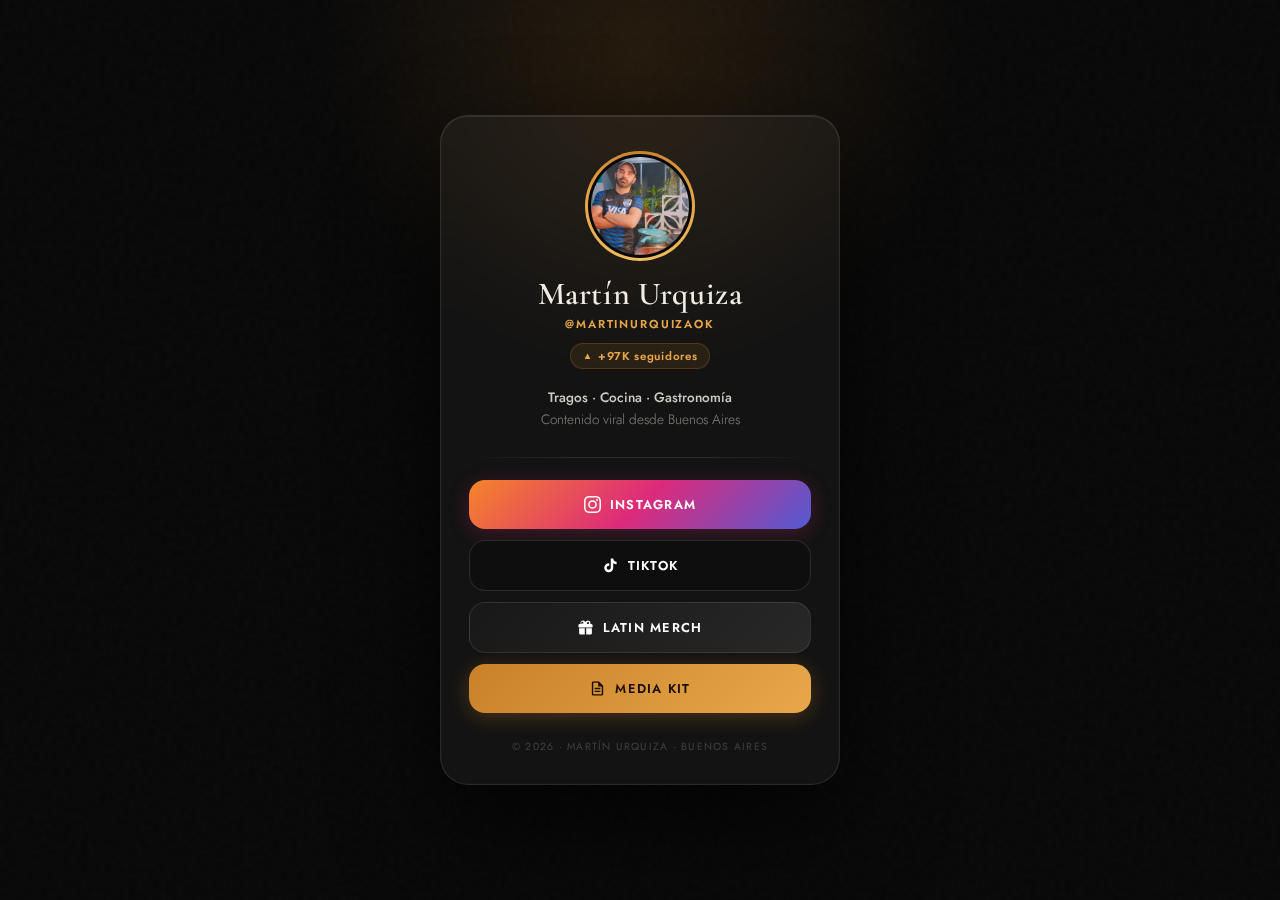
<file: index.html>
<!DOCTYPE html>
<html lang="es">
<head>
  <meta charset="UTF-8" />
  <meta name="viewport" content="width=device-width, initial-scale=1.0"/>
  <title>Martín Urquiza | Links</title>
  <meta name="description" content="Tragos · Cocina · Gastronomía · Buenos Aires">
  <meta property="og:title" content="Martín Urquiza | Links">
  <meta property="og:description" content="Tragos, cocina y gastronomía • +97K seguidores en Instagram">
  <link rel="preconnect" href="https://fonts.googleapis.com">
  <link rel="preconnect" href="https://fonts.gstatic.com" crossorigin>
  <link href="https://fonts.googleapis.com/css2?family=Cormorant+Garamond:ital,wght@0,400;0,600;0,700;1,400&family=Jost:wght@300;400;500;600;700&display=swap" rel="stylesheet">
  <style>
    *, *::before, *::after { box-sizing: border-box; margin: 0; padding: 0; }

    :root {
      --bg:         #080808;
      --card-bg:    rgba(255,255,255,0.04);
      --border:     rgba(255,255,255,0.10);
      --text:       #f0ece4;
      --muted:      rgba(240,236,228,0.50);
      --amber:      #c9812a;
      --amber-lt:   #e8a84a;
      --amber-glow: rgba(201,129,42,0.15);
    }

    body {
      min-height: 100vh;
      background: var(--bg);
      display: flex;
      justify-content: center;
      align-items: center;
      padding: 32px 16px;
      font-family: 'Jost', sans-serif;
      color: var(--text);
      overflow-x: hidden;
    }

    body::before {
      content: '';
      position: fixed;
      width: 700px;
      height: 700px;
      background: radial-gradient(circle, var(--amber-glow) 0%, transparent 65%);
      top: -300px;
      left: 50%;
      transform: translateX(-50%);
      pointer-events: none;
      z-index: 0;
      animation: breathe 6s ease-in-out infinite;
    }

    @keyframes breathe {
      0%, 100% { opacity: 1; transform: translateX(-50%) scale(1); }
      50%       { opacity: 0.7; transform: translateX(-50%) scale(1.1); }
    }

    /* Grain overlay */
    body::after {
      content: '';
      position: fixed;
      inset: 0;
      background-image: url("data:image/svg+xml,%3Csvg viewBox='0 0 200 200' xmlns='http://www.w3.org/2000/svg'%3E%3Cfilter id='n'%3E%3CfeTurbulence type='fractalNoise' baseFrequency='.75' numOctaves='4' stitchTiles='stitch'/%3E%3C/filter%3E%3Crect width='100%25' height='100%25' filter='url(%23n)' opacity='.025'/%3E%3C/svg%3E");
      pointer-events: none;
      z-index: 0;
    }

    .card {
      position: relative;
      z-index: 1;
      width: 100%;
      max-width: 400px;
      background: var(--card-bg);
      backdrop-filter: blur(24px);
      -webkit-backdrop-filter: blur(24px);
      border: 1px solid var(--border);
      border-radius: 28px;
      padding: 38px 28px 30px;
      text-align: center;
      box-shadow:
        0 40px 100px rgba(0,0,0,0.65),
        0 0 0 0.5px rgba(255,255,255,0.04) inset,
        0 1px 0 rgba(255,255,255,0.08) inset;
      animation: fadeUp 0.8s cubic-bezier(0.22,1,0.36,1) both;
    }

    @keyframes fadeUp {
      from { opacity: 0; transform: translateY(32px); }
      to   { opacity: 1; transform: translateY(0); }
    }

    /* Avatar */
    .avatar-wrap {
      position: relative;
      width: 104px;
      height: 104px;
      margin: 0 auto 20px;
    }
    .avatar-ring {
      position: absolute;
      inset: -3px;
      border-radius: 50%;
      background: conic-gradient(
        var(--amber) 0deg,
        var(--amber-lt) 90deg,
        #f0c060 180deg,
        var(--amber-lt) 270deg,
        var(--amber) 360deg
      );
      animation: spin 10s linear infinite;
    }
    @keyframes spin { to { transform: rotate(360deg); } }
    .avatar-ring::after {
      content: '';
      position: absolute;
      inset: 3px;
      border-radius: 50%;
      background: var(--bg);
    }
    .avatar {
      position: absolute;
      inset: 3px;
      width: calc(100% - 6px);
      height: calc(100% - 6px);
      border-radius: 50%;
      object-fit: cover;
      z-index: 1;
    }

    h1 {
      font-family: 'Cormorant Garamond', serif;
      font-size: 2rem;
      font-weight: 600;
      letter-spacing: 0.02em;
      line-height: 1;
      margin-bottom: 6px;
    }
    .handle {
      font-size: 0.72rem;
      font-weight: 600;
      letter-spacing: 0.16em;
      color: var(--amber-lt);
      text-transform: uppercase;
      margin-bottom: 10px;
    }
    .bio {
      font-size: 0.85rem;
      color: var(--muted);
      font-weight: 300;
      line-height: 1.6;
      margin-bottom: 26px;
    }
    .bio strong { color: rgba(240,236,228,0.85); font-weight: 500; }

    .divider {
      height: 1px;
      background: linear-gradient(90deg, transparent, var(--border) 30%, var(--border) 70%, transparent);
      margin: 0 0 22px;
    }

    .links { display: flex; flex-direction: column; gap: 11px; }

    .btn {
      display: flex;
      align-items: center;
      justify-content: center;
      gap: 9px;
      text-decoration: none;
      color: #fff;
      padding: 15px 20px;
      border-radius: 16px;
      font-family: 'Jost', sans-serif;
      font-size: 0.8rem;
      font-weight: 600;
      letter-spacing: 0.10em;
      text-transform: uppercase;
      transition:
        transform 0.25s cubic-bezier(0.34,1.56,0.64,1),
        box-shadow 0.2s ease;
      position: relative;
      overflow: hidden;
      animation: fadeUp 0.8s cubic-bezier(0.22,1,0.36,1) both;
    }
    .btn:nth-child(1) { animation-delay: 0.08s; }
    .btn:nth-child(2) { animation-delay: 0.14s; }
    .btn:nth-child(3) { animation-delay: 0.20s; }
    .btn:nth-child(4) { animation-delay: 0.26s; }

    /* Shimmer on hover */
    .btn::after {
      content: '';
      position: absolute;
      top: 0; left: -100%;
      width: 60%;
      height: 100%;
      background: linear-gradient(90deg, transparent, rgba(255,255,255,0.18), transparent);
      transition: left 0.4s ease;
    }
    .btn:hover::after { left: 160%; }
    .btn:hover { transform: scale(1.025) translateY(-2px); }
    .btn:active { transform: scale(0.975); }

    .btn-instagram {
      background: linear-gradient(135deg, #f58529 0%, #dd2a7b 50%, #515bd4 100%);
      box-shadow: 0 4px 20px rgba(221,42,123,0.25);
    }
    .btn-instagram:hover { box-shadow: 0 8px 28px rgba(221,42,123,0.40); }

    .btn-tiktok {
      background: #0e0e0e;
      border: 1px solid rgba(255,255,255,0.12);
    }
    .btn-tiktok:hover { box-shadow: 0 6px 20px rgba(0,0,0,0.5); }

    .btn-merch {
      background: linear-gradient(135deg, #181818, #282828);
      border: 1px solid rgba(255,255,255,0.1);
    }

    .btn-mediakit {
      background: linear-gradient(135deg, var(--amber) 0%, var(--amber-lt) 100%);
      color: #1a0d00;
      box-shadow: 0 4px 20px rgba(201,129,42,0.30);
    }
    .btn-mediakit:hover { box-shadow: 0 8px 28px rgba(201,129,42,0.45); }
    .btn-mediakit svg { color: #1a0d00; }

    .btn svg { width: 17px; height: 17px; flex-shrink: 0; }

    /* Followers badge */
    .badge {
      display: inline-flex;
      align-items: center;
      gap: 5px;
      background: rgba(201,129,42,0.12);
      border: 1px solid rgba(201,129,42,0.25);
      border-radius: 20px;
      padding: 4px 12px;
      font-size: 0.72rem;
      font-weight: 600;
      letter-spacing: 0.06em;
      color: var(--amber-lt);
      margin-bottom: 18px;
    }
    .badge::before { content: '▲'; font-size: 0.6rem; }

    footer {
      margin-top: 26px;
      font-size: 0.65rem;
      letter-spacing: 0.12em;
      text-transform: uppercase;
      color: rgba(255,255,255,0.18);
    }
  </style>
</head>
<body>
  <div class="card">
    <div class="avatar-wrap">
      <div class="avatar-ring"></div>
      <img src="[data-uri]" alt="Martín Urquiza" class="avatar">
    </div>

    <h1>Martín Urquiza</h1>
    <p class="handle">@martinurquizaok</p>
    <div class="badge">+97K seguidores</div>
    <p class="bio">
      <strong>Tragos · Cocina · Gastronomía</strong><br>
      Contenido viral desde Buenos Aires
    </p>

    <div class="divider"></div>

    <div class="links">
      <a href="https://instagram.com/martinurquizaok" class="btn btn-instagram" target="_blank" rel="noreferrer">
        <svg viewBox="0 0 24 24" fill="currentColor">
          <path d="M12 2.163c3.204 0 3.584.012 4.85.07 3.252.148 4.771 1.691 4.919 4.919.058 1.265.069 1.645.069 4.849 0 3.205-.012 3.584-.069 4.849-.149 3.225-1.664 4.771-4.919 4.919-1.266.058-1.644.07-4.85.07-3.204 0-3.584-.012-4.849-.07-3.26-.149-4.771-1.699-4.919-4.92-.058-1.265-.07-1.644-.07-4.849 0-3.204.013-3.583.07-4.849.149-3.227 1.664-4.771 4.919-4.919 1.266-.057 1.645-.069 4.849-.069zM12 0C8.741 0 8.333.014 7.053.072 2.695.272.273 2.69.073 7.052.014 8.333 0 8.741 0 12c0 3.259.014 3.668.072 4.948.2 4.358 2.618 6.78 6.98 6.98C8.333 23.986 8.741 24 12 24c3.259 0 3.668-.014 4.948-.072 4.354-.2 6.782-2.618 6.979-6.98.059-1.28.073-1.689.073-4.948 0-3.259-.014-3.667-.072-4.947-.196-4.354-2.617-6.78-6.979-6.98C15.668.014 15.259 0 12 0zm0 5.838a6.162 6.162 0 100 12.324 6.162 6.162 0 000-12.324zM12 16a4 4 0 110-8 4 4 0 010 8zm6.406-11.845a1.44 1.44 0 100 2.881 1.44 1.44 0 000-2.881z"/>
        </svg>
        Instagram
      </a>
      <a href="https://www.tiktok.com/@martinok2015?_r=1&_t=ZM-92on6qhkbrE" class="btn btn-tiktok" target="_blank" rel="noreferrer">
        <svg viewBox="0 0 24 24" fill="currentColor">
          <path d="M19.59 6.69a4.83 4.83 0 01-3.77-4.25V2h-3.45v13.67a2.89 2.89 0 01-2.88 2.5 2.89 2.89 0 01-2.89-2.89 2.89 2.89 0 012.89-2.89c.28 0 .54.04.79.1V9.01a6.37 6.37 0 00-.79-.05 6.34 6.34 0 00-6.34 6.34 6.34 6.34 0 006.34 6.34 6.34 6.34 0 006.33-6.34V8.69a8.18 8.18 0 004.77 1.52V6.76a4.85 4.85 0 01-1-.07z"/>
        </svg>
        TikTok
      </a>
      <a href="https://instagram.com/latin.merch" class="btn btn-merch" target="_blank" rel="noreferrer">
        <svg viewBox="0 0 24 24" fill="currentColor">
          <path d="M20 7h-1.209A4.92 4.92 0 0019 5.5C19 3.57 17.43 2 15.5 2c-1.622 0-2.705 1.064-3.5 2.236C11.205 3.064 10.122 2 8.5 2 6.57 2 5 3.57 5 5.5c0 .537.12 1.045.333 1.5H4a2 2 0 00-2 2v2a1 1 0 001 1h18a1 1 0 001-1V9a2 2 0 00-2-2zm-12.5 0C6.67 7 6 6.33 6 5.5S6.67 4 7.5 4c.708 0 1.585.949 2.196 2H8.5c-.83 0-1-.03-1 0zM15.5 4c.83 0 1.5.67 1.5 1.5S16.33 7 15.5 7h-1.696C14.415 5.949 14.792 4 15.5 4zM3 20a2 2 0 002 2h6v-9H3v7zm10 2h6a2 2 0 002-2v-7h-8v9z"/>
        </svg>
        Latin Merch
      </a>
      <a href="mediakit.html" class="btn btn-mediakit" target="_blank">
        <svg viewBox="0 0 24 24" fill="currentColor">
          <path d="M14 2H6a2 2 0 00-2 2v16a2 2 0 002 2h12a2 2 0 002-2V8l-6-6zm4 18H6V4h7v5h5v11zM8 15h8v2H8v-2zm0-4h8v2H8v-2z"/>
        </svg>
        Media Kit
      </a>
    </div>

    <footer>© 2026 · Martín Urquiza · Buenos Aires</footer>
  </div>
</body>
</html>
</file>
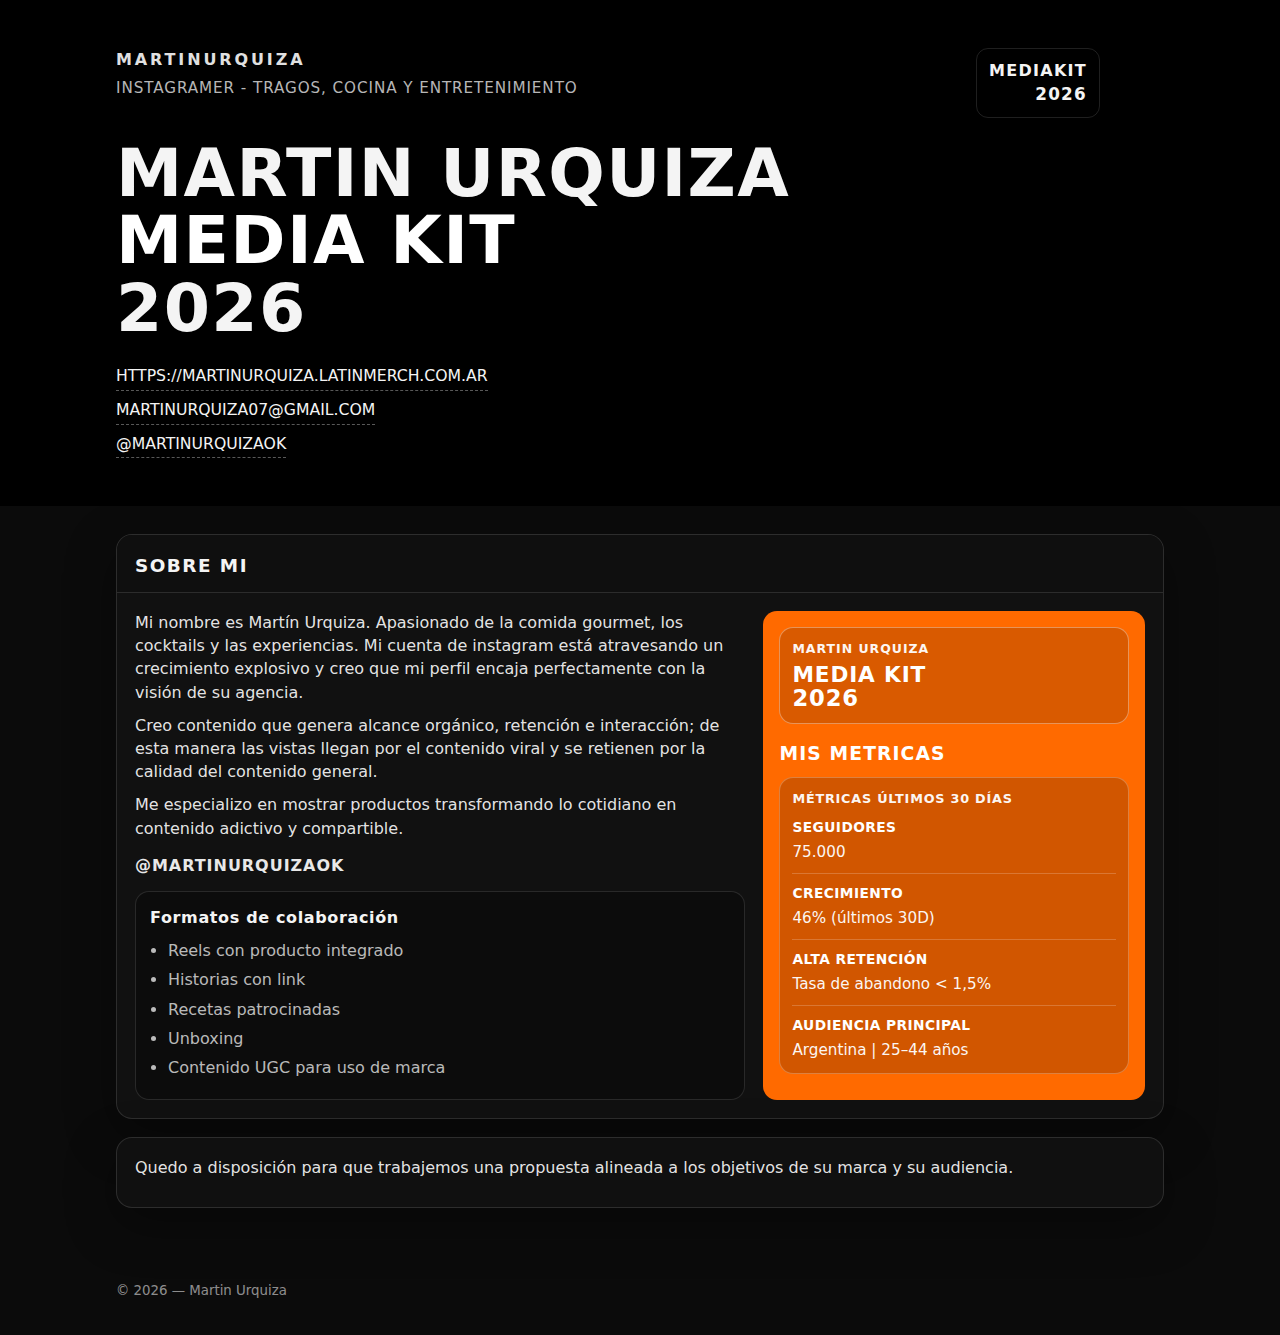
<file: mediakit.html>
<!doctype html>
<html lang="es">
<head>
  <meta charset="utf-8" />
  <meta name="viewport" content="width=device-width, initial-scale=1" />
  <title>Martin Urquiza — Media Kit 2026</title>
  <link rel="stylesheet" href="style.css" />
</head>
<body>
  <header class="hero">
    <div class="hero__inner">
      <div class="hero__top">
        <div class="brand">
          <div class="brand__name">MARTINURQUIZA</div>
          <div class="brand__role">INSTAGRAMER - TRAGOS, COCINA Y ENTRETENIMIENTO</div>
        </div>

        <div class="chip">MEDIAKIT<br><span>2026</span></div>
      </div>

      <h1 class="hero__title">
        <span>MARTIN URQUIZA</span>
        <span class="accent">MEDIA KIT</span>
        <span>2026</span>
      </h1>

      <div class="hero__contacts">
        <a class="link" href="https://martinurquiza.latinmerch.com.ar" target="_blank" rel="noreferrer">
          HTTPS://MARTINURQUIZA.LATINMERCH.COM.AR
        </a>
        <a class="link" href="mailto:martinurquiza@latinmerch.com.ar">
          MARTINURQUIZA07@GMAIL.COM
        </a>
        <a class="link" href="https://instagram.com/martinurquizaok" target="_blank" rel="noreferrer">
          @MARTINURQUIZAOK
        </a>
      </div>
    </div>
    <div class="hero__bar" aria-hidden="true"></div>
  </header>

  <main class="wrap">
    <section class="card">
      <div class="card__header">
        <h2>SOBRE MI</h2>
      </div>

      <div class="card__content grid">
        <article class="about">
          <p>
            Mi nombre es Martín Urquiza. Apasionado de la comida gourmet, los cocktails y las experiencias.
            Mi cuenta de instagram está atravesando un crecimiento explosivo y creo que mi perfil encaja
            perfectamente con la visión de su agencia.
          </p>
          <p>
            Creo contenido que genera alcance orgánico, retención e interacción; de esta manera las vistas
            llegan por el contenido viral y se retienen por la calidad del contenido general.
          </p>
          <p>
            Me especializo en mostrar productos transformando lo cotidiano en contenido adictivo y compartible.
          </p>

          <div class="handle">@MARTINURQUIZAOK</div>

          <div class="subcard">
            <h3>Formatos de colaboración</h3>
            <ul>
              <li>Reels con producto integrado</li>
              <li>Historias con link</li>
              <li>Recetas patrocinadas</li>
              <li>Unboxing</li>
              <li>Contenido UGC para uso de marca</li>
            </ul>
          </div>
        </article>

        <aside class="metrics" aria-label="Métricas">
          <div class="metrics__title">
            <div class="metrics__kicker">MARTIN URQUIZA</div>
            <div class="metrics__big">MEDIA KIT<br><span>2026</span></div>
          </div>

          <h3 class="metrics__h">MIS METRICAS</h3>

          <div class="metrics__box">
            <div class="metrics__smalltitle">MÉTRICAS ÚLTIMOS 30 DÍAS</div>

            <dl class="dl">
              <div class="dl__row">
                <dt>SEGUIDORES</dt>
                <dd>75.000</dd>
              </div>
              <div class="dl__row">
                <dt>CRECIMIENTO</dt>
                <dd>46% (últimos 30D)</dd>
              </div>
              <div class="dl__row">
                <dt>ALTA RETENCIÓN</dt>
                <dd>Tasa de abandono &lt; 1,5%</dd>
              </div>
      
              <div class="dl__row">
                <dt>AUDIENCIA PRINCIPAL</dt>
                <dd>Argentina | 25–44 años</dd>
              </div>
            </dl>

          </div>
        </aside>
      </div>
    </section>

    <section class="cta card">
      <div class="cta__inner">
        <p>
          Quedo a disposición para que trabajemos una propuesta alineada a los objetivos de su marca y su audiencia.
        </p>
      </div>
    </section>
  </main>

  <footer class="footer">
    <div class="footer__inner">
      <small>© 2026 — Martin Urquiza</small>
    </div>
  </footer>
</body>
</html>
</file>
<file: style.css>
:root{
  --bg: #0b0b0b;
  --card: #111;
  --text: #f4f4f4;
  --muted: rgba(255,255,255,.72);
  --line: rgba(255,255,255,.12);
  --accent: #ff6a00; /* naranja */
  --max: 1100px;
  --r: 16px;
  --shadow: 0 16px 50px rgba(0,0,0,.35);
}

*{ box-sizing: border-box; }
html,body{ height: 100%; }
body{
  margin: 0;
  font-family: system-ui,-apple-system,Segoe UI,Roboto,Arial,sans-serif;
  background: var(--bg);
  color: var(--text);
  line-height: 1.45;
}

a{ color: inherit; }

/* HERO (portada) */
.hero{
  position: relative;
  background: #000;
  overflow: hidden;
   background-image: url("https://tuchicococina.netlify.app/assets/img/home-bg.jpg");
  background-size: cover;
  background-position: center;
  background-repeat: no-repeat;
}
.hero__bar{
  position: absolute;
  right: 0;
  top: 0;
  bottom: 0;
  width: clamp(22px, 5vw, 64px);
  background: var(--accent);
}
.hero__inner{
  max-width: var(--max);
  margin: 0 auto;
  padding: clamp(22px, 4vw, 48px) clamp(14px, 3vw, 26px);
  padding-right: calc(clamp(14px, 3vw, 26px) + clamp(22px, 5vw, 64px));
}

.hero__top{
  display: flex;
  align-items: flex-start;
  justify-content: space-between;
  gap: 14px;
}

.brand__name{
  font-weight: 800;
  letter-spacing: .18em;
  opacity: .92;
}
.brand__role{
  margin-top: 6px;
  font-size: .95rem;
  letter-spacing: .06em;
  color: var(--muted);
}

.chip{
  text-align: right;
  border: 1px solid var(--line);
  padding: 10px 12px;
  border-radius: 12px;
  font-weight: 700;
  letter-spacing: .08em;
}
.chip span{
  font-size: 1.05em;
}

.hero__title{
  margin: 22px 0 12px;
  font-weight: 900;
  text-transform: uppercase;
  letter-spacing: .02em;
  font-size: clamp(2.2rem, 5.2vw, 4.2rem);
  line-height: 1.02;
}
.hero__title span{
  display: block;
}
.hero__title .accent{
  color: #fff;
}

.hero__contacts{
  margin-top: 22px;
  display: grid;
  gap: 8px;
  font-size: .98rem;
}
.link{
  text-decoration: none;
  border-bottom: 1px dashed rgba(255,255,255,.35);
  width: fit-content;
  padding-bottom: 2px;
}
.link:hover{
  border-bottom-color: rgba(255,255,255,.85);
}

/* MAIN */
.wrap{
  max-width: var(--max);
  margin: 0 auto;
  padding: clamp(18px, 3vw, 28px) clamp(14px, 3vw, 26px) 44px;
}

.card{
  background: var(--card);
  border: 1px solid var(--line);
  border-radius: var(--r);
  box-shadow: var(--shadow);
  overflow: hidden;
}

.card__header{
  padding: 18px 18px 12px;
  border-bottom: 1px solid var(--line);
  background: #0f0f0f;
}
.card__header h2{
  margin: 0;
  letter-spacing: .08em;
  font-weight: 900;
  font-size: 1.15rem;
}

.card__content{
  padding: 18px;
}

.grid{
  display: grid;
  grid-template-columns: 1.6fr 1fr;
  gap: 18px;
}

.about p{
  margin: 0 0 10px;
  color: rgba(255,255,255,.9);
}

.handle{
  margin: 14px 0 10px;
  font-weight: 900;
  letter-spacing: .06em;
  opacity: .95;
}

.subcard{
  margin-top: 14px;
  border: 1px solid var(--line);
  border-radius: 14px;
  padding: 14px;
  background: #0c0c0c;
}
.subcard h3{
  margin: 0 0 10px;
  font-size: 1rem;
  letter-spacing: .04em;
}
.subcard ul{
  margin: 0;
  padding-left: 18px;
  color: var(--muted);
}
.subcard li{
  margin: 6px 0;
}

/* METRICS SIDEBAR */
.metrics{
  background: var(--accent);
  color: #fff;
  border-radius: 14px;
  padding: 16px;
  position: relative;
  overflow: hidden;
}

.metrics__title{
  border: 1px solid rgba(255,255,255,.35);
  border-radius: 14px;
  padding: 12px;
  background: rgba(0,0,0,.15);
}
.metrics__kicker{
  font-weight: 800;
  letter-spacing: .08em;
  font-size: .78rem;
  opacity: .95;
}
.metrics__big{
  margin-top: 6px;
  font-weight: 900;
  letter-spacing: .04em;
  line-height: 1.05;
  font-size: 1.35rem;
}
.metrics__big span{
  font-size: 1.05em;
}

.metrics__h{
  margin: 16px 0 10px;
  font-weight: 900;
  letter-spacing: .06em;
}

.metrics__box{
  background: rgba(0,0,0,.18);
  border: 1px solid rgba(255,255,255,.25);
  border-radius: 14px;
  padding: 12px;
}

.metrics__smalltitle{
  font-weight: 800;
  letter-spacing: .06em;
  font-size: .8rem;
  margin-bottom: 10px;
  opacity: .95;
}

.dl{
  margin: 0;
  display: grid;
  gap: 10px;
}
.dl__row{
  display: grid;
  grid-template-columns: 1fr;
  gap: 3px;
  padding-bottom: 10px;
  border-bottom: 1px solid rgba(255,255,255,.2);
}
.dl__row:last-child{
  border-bottom: 0;
  padding-bottom: 0;
}
dt{
  font-weight: 900;
  letter-spacing: .03em;
  font-size: .86rem;
}
dd{
  margin: 0;
  opacity: .95;
  font-size: .95rem;
}

.metrics__note{
  margin: 10px 0 0;
  font-size: .82rem;
  opacity: .92;
}

/* CTA */
.cta{
  margin-top: 18px;
  background: #101010;
}
.cta__inner{
  padding: 18px;
}
.cta p{
  margin: 0 0 10px;
  color: rgba(255,255,255,.9);
}
.cta__contact{
  margin: 0;
  font-size: 1.05rem;
}

/* FOOTER */
.footer{
  padding: 26px 0 34px;
  color: rgba(255,255,255,.55);
}
.footer__inner{
  max-width: var(--max);
  margin: 0 auto;
  padding: 0 clamp(14px, 3vw, 26px);
}

.hero::before{
  content: "";
  position: absolute;
  inset: 0;
  background: rgba(0,0,0,.55); /* ajustá: .45 más claro / .65 más oscuro */
  z-index: 0;
}

/* Asegura que el contenido quede arriba del overlay */
.hero__inner,
.hero__bar{
  position: relative;
  z-index: 1;
}

/* RESPONSIVE */
@media (max-width: 920px){
  .grid{
    grid-template-columns: 1fr;
  }
  .hero__inner{
    padding-right: calc(clamp(14px, 3vw, 26px) + clamp(14px, 5vw, 40px));
  }
}
</file>
